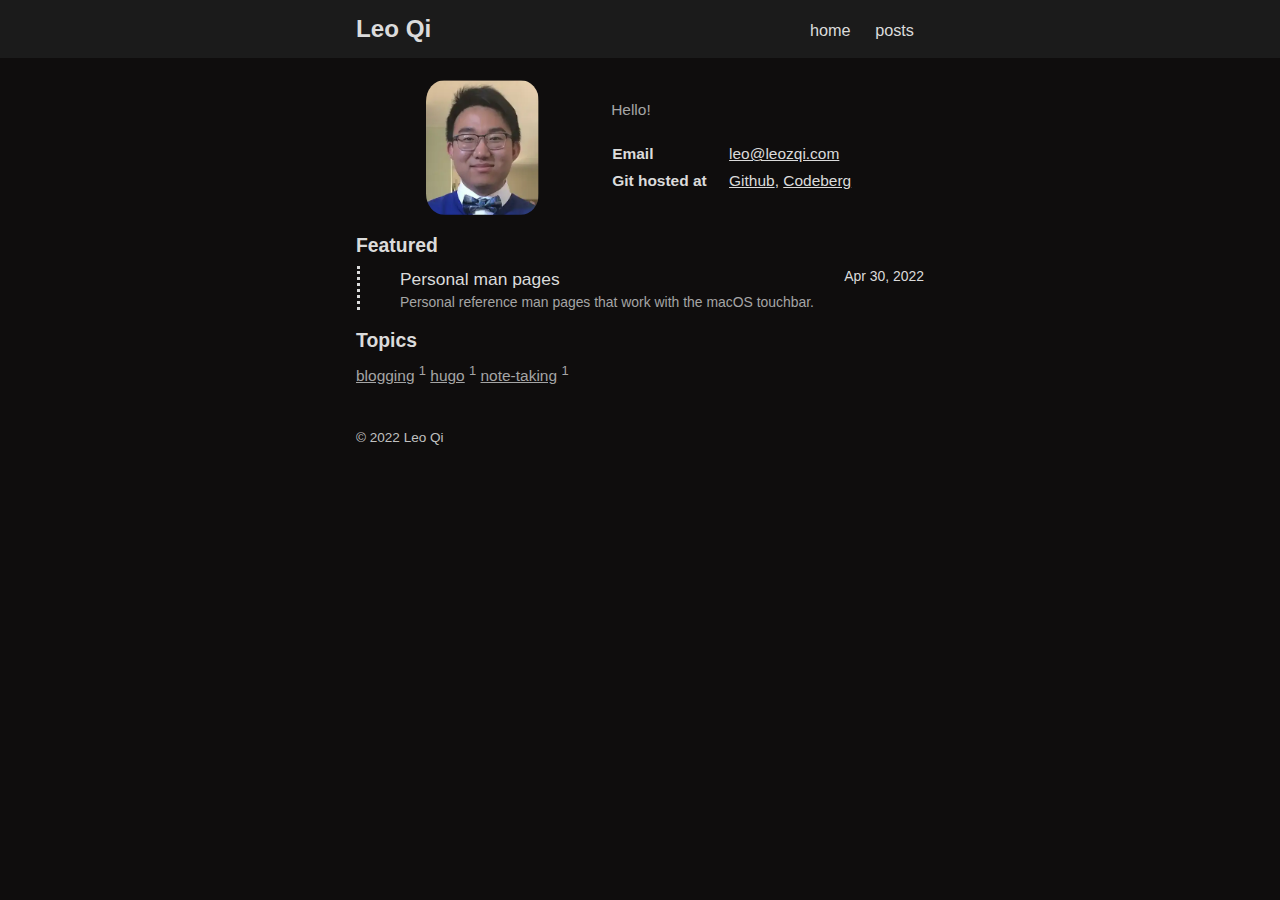
<file: index.html>
<!DOCTYPE html>
<html lang="en-US">
  <head>
	<meta name="generator" content="Hugo 0.101.0" /><meta charset="utf-8"></meta>
<meta name="viewport" content="width=device-width, initial-scale=1.0"></meta>
<meta name="description" content="leozqi.com"></meta>
<link rel="shortcut icon" href="https://leozqi.com/favicon.svg"></link>
<title>Leo Qi</title>
<link rel="stylesheet" href="/css/style.min.css" onload="this.onload=null;this.rel='stylesheet'"></link>
</head>
  <body><header id="banner">
    <nav>
        <h2><a href="https://leozqi.com">Leo Qi</a></h2>
        <ul>
            <li><a href="https://leozqi.com">home</a></li>
            <li>
                
                <a href="/atom.xml" title="posts">posts</a>
                
            </li>
        </ul>
    </nav>
</header>
<main id="content">
<section id="card">
	<img id="profile" src="/author.webp" alt="Picture of author" />
	<aside>
		<p>Hello!</p>
		<table>
			<tr>
				<th>Email</th><td><a href="mailto:leo@leozqi.com">leo@leozqi.com</a></td>
			</tr>
			<tr>
				<th>Git hosted at</th><td><a href="https://github.com/leozqi">Github</a>, <a href="https://codeberg.org/leozqi">Codeberg</a></td>
			</tr>
		</table>
	</aside>
</section>


  <h3 class="divide">Featured</h3>
  <ul id="posts">
    
      <li>
    <a href="https://leozqi.com/personal-man-pages/">
        Personal man pages
        <small><time>Apr 30, 2022</time></small>
    </a>
    <p><small>Personal reference man pages that work with the macOS touchbar.</small></p>
</li>

    
  </ul>
<h3>Topics</h3>
<p>
 
  
    
		    <a href=/tags/blogging/ title="All pages with tag <i>blogging</i>">blogging</a>
		    <sup>1</sup>
    
  
 
  
 
  
    
		    <a href=/tags/hugo/ title="All pages with tag <i>hugo</i>">hugo</a>
		    <sup>1</sup>
    
  
 
  
    
		    <a href=/tags/note-taking/ title="All pages with tag <i>note-taking</i>">note-taking</a>
		    <sup>1</sup>
    
  

</p>

    </main><footer id="footer">
    © 2022 Leo Qi
</footer>
</body>
</html>
</file>
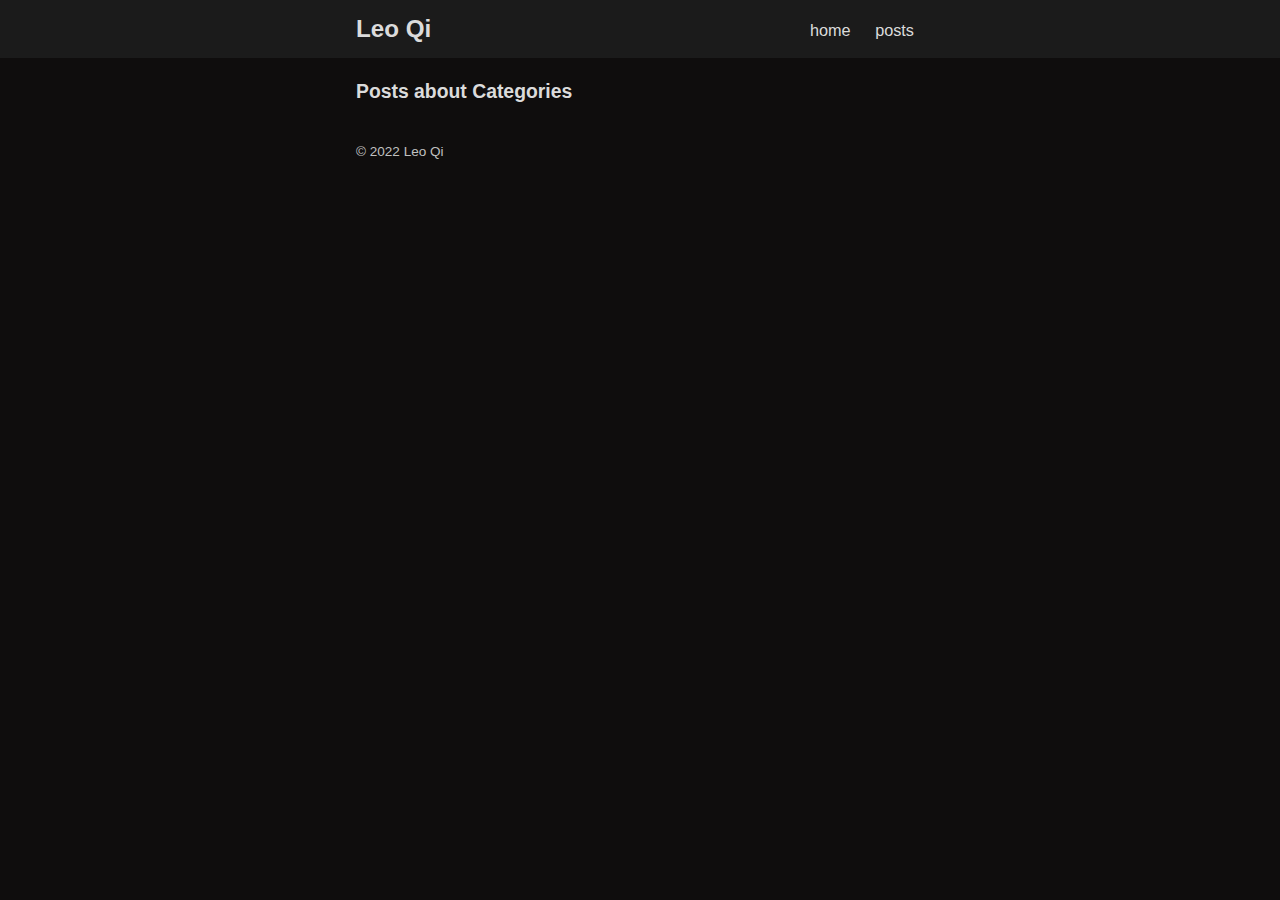
<file: categories/index.html>
<!DOCTYPE html>
<html lang="en-US">
  <head><meta charset="utf-8"></meta>
<meta name="viewport" content="width=device-width, initial-scale=1.0"></meta>
<meta name="description" content="leozqi.com"></meta>
<link rel="shortcut icon" href="https://leozqi.com/favicon.svg"></link>
<link rel="alternate" type="application/rss+xml" href="https://leozqi.com/categories/index.xml" title="Leo Qi"></link>
<title>Categories</title>
<link rel="preload" as="style" href="/css/style.min.css" onload="this.onload=null;this.rel='stylesheet'"></link>
<noscript>
  <link rel="stylesheet" href="/css/style.min.css"></link>
</noscript>
<script defer src="/js/katex.min.js"></script>
  <script defer src="/js/auto-render.min.js" onload="renderMathInElement(document.body);"></script>
</head>
  <body><header id="banner">
    <nav>
        <h2><a href="https://leozqi.com">Leo Qi</a></h2>
        <ul>
            <li><a href="https://leozqi.com">home</a></li>
            <li>
                
                <a href="/atom.xml" title="posts">posts</a>
                
            </li>
        </ul>
    </nav>
</header>
<main id="content">

  <h3>Posts about Categories</h3>

<ul id="posts">
</ul>

    </main><footer id="footer">
    © 2022 Leo Qi
</footer>
</body>
</html>
</file>
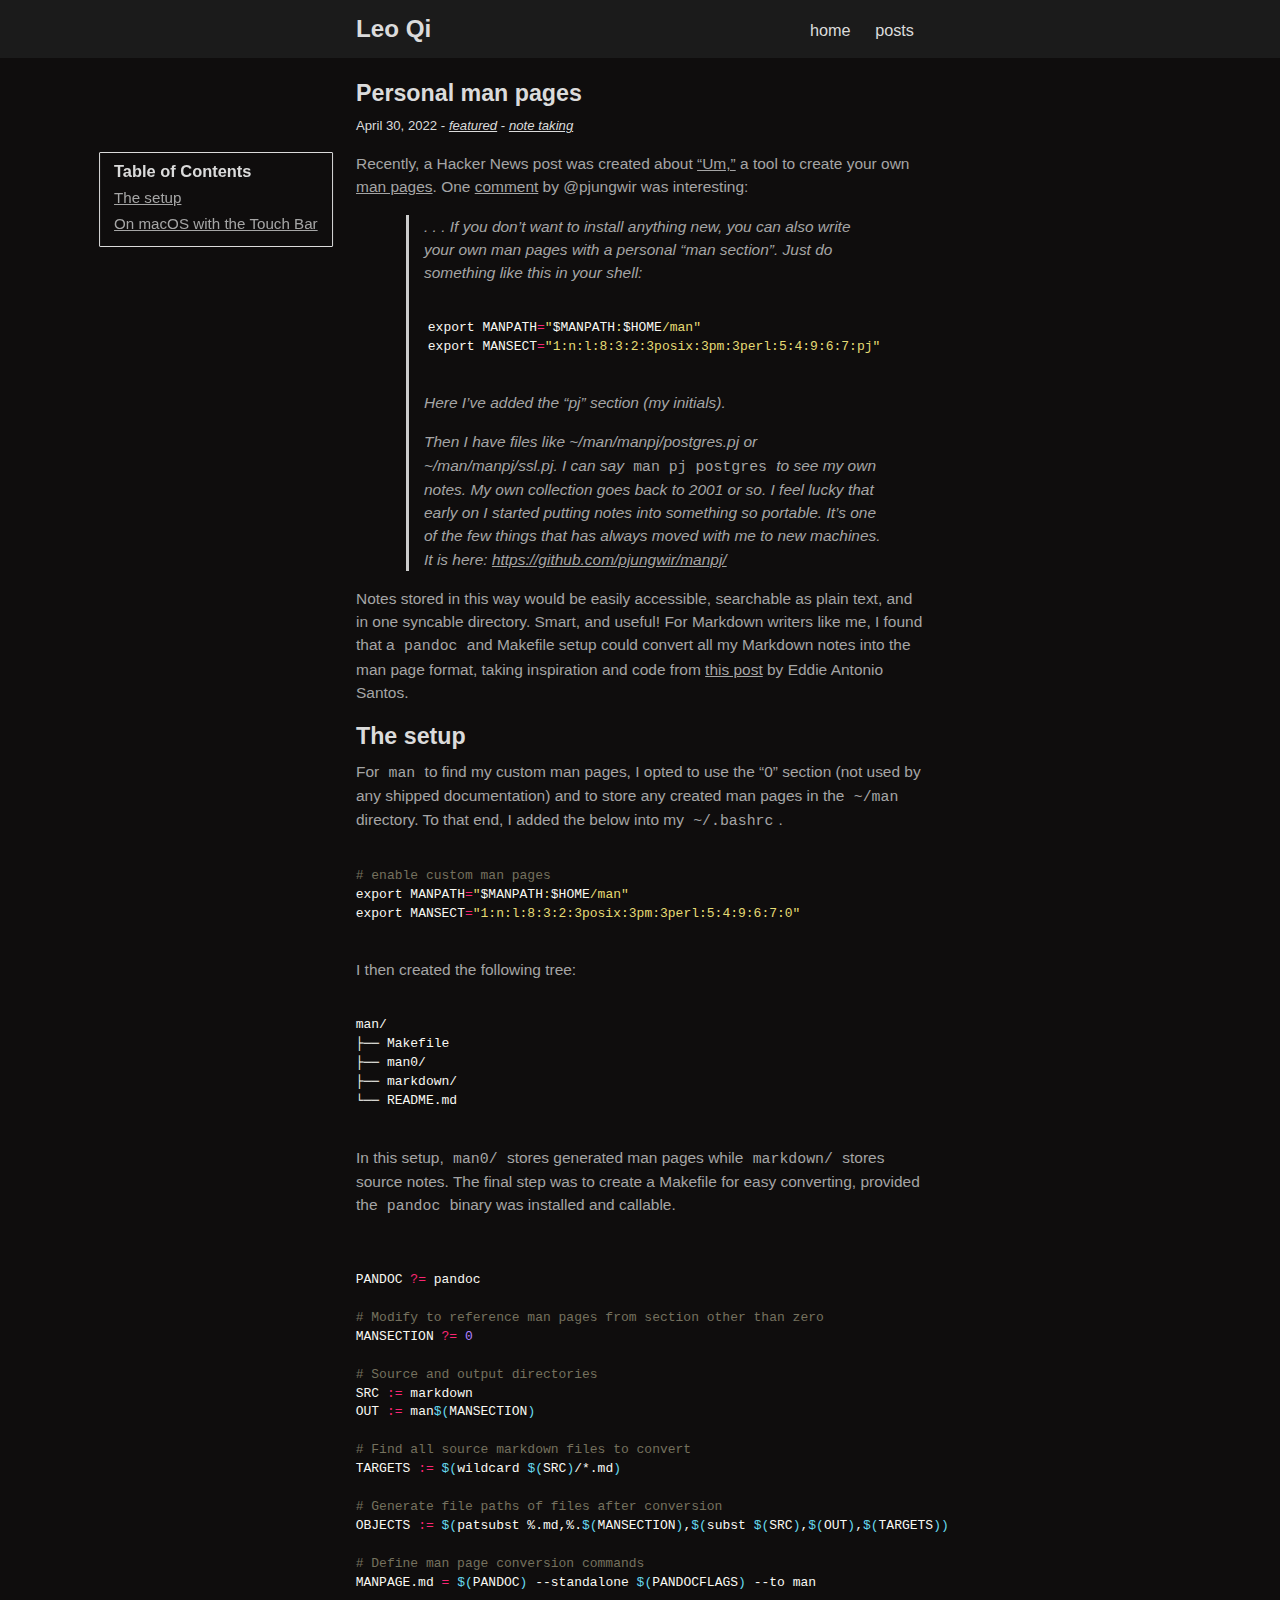
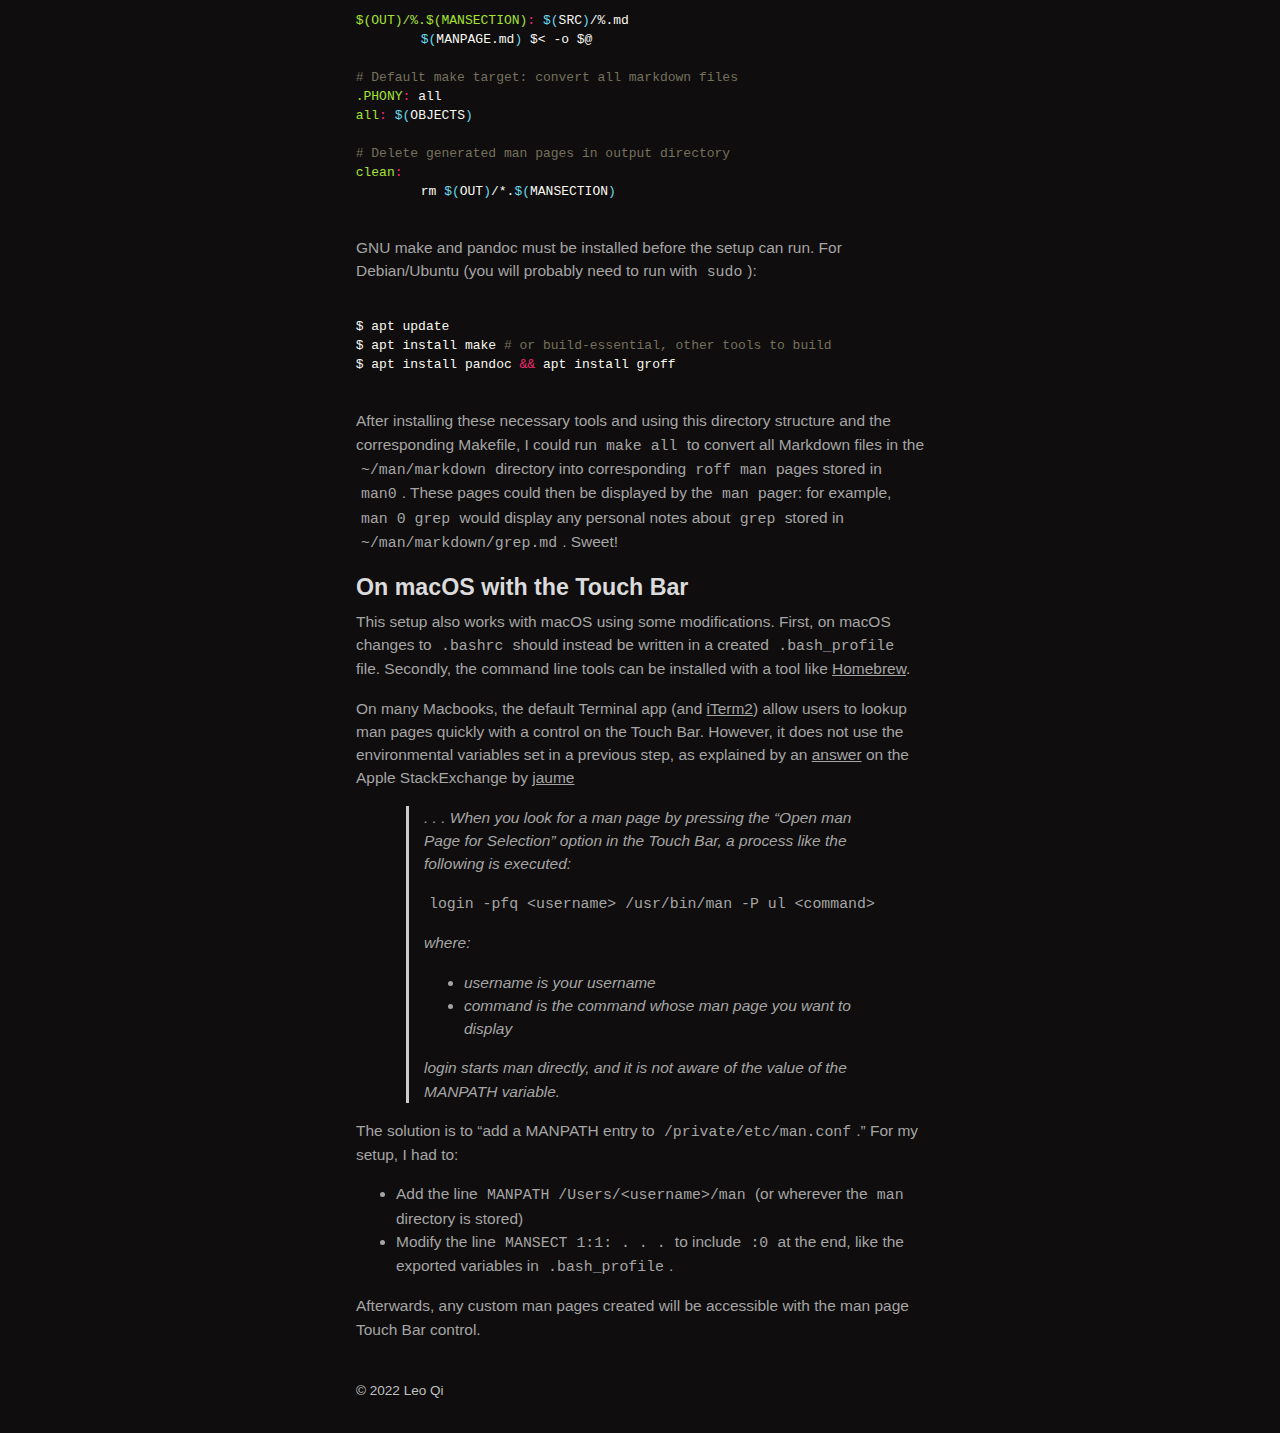
<file: personal-man-pages/index.html>
<!DOCTYPE html>
<html lang="en-US">
  <head><meta charset="utf-8"></meta>
<meta name="viewport" content="width=device-width, initial-scale=1.0"></meta>
<meta name="description" content="leozqi.com"></meta>
<link rel="shortcut icon" href="https://leozqi.com/favicon.svg"></link>
<title>Personal man pages</title>
<link rel="stylesheet" href="/css/style.min.css" onload="this.onload=null;this.rel='stylesheet'"></link>
</head>
  <body><header id="banner">
    <nav>
        <h2><a href="https://leozqi.com">Leo Qi</a></h2>
        <ul>
            <li><a href="https://leozqi.com">home</a></li>
            <li>
                
                <a href="/atom.xml" title="posts">posts</a>
                
            </li>
        </ul>
    </nav>
</header>
<main id="content">
<article>
    <header id="post-header">
        <h1>Personal man pages</h1>
        <div>
                <time>April 30, 2022</time>
            
         - <em><a href = "/tags/featured">featured</a></em> 
        
         - <em><a href = "/tags/note-taking">note taking</a></em> 
        
        </div>
    </header><aside id="toc">
    <h4>Table of Contents</h4>
    <nav id="TableOfContents">
  <ul>
    <li><a href="#the-setup">The setup</a></li>
    <li><a href="#on-macos-with-the-touch-bar">On macOS with the Touch Bar</a></li>
  </ul>
</nav>
</aside>

<p>Recently, a Hacker News post was created about <a href="https://github.com/sinclairtarget/um">&ldquo;Um,&rdquo;</a> a tool to create your own <a href="https://en.wikipedia.org/wiki/Man_page">man pages</a>. One <a href="https://news.ycombinator.com/item?id=17801394">comment</a> by @pjungwir was interesting:</p>
<blockquote>
<p>. . . If you don&rsquo;t want to install anything new, you can also write your own man pages with a personal &ldquo;man section&rdquo;. Just do something like this in your shell:</p>
<div class="highlight"><pre tabindex="0" class="chroma"><code class="language-bash" data-lang="bash"><span class="line"><span class="cl"><span class="nb">export</span> <span class="nv">MANPATH</span><span class="o">=</span><span class="s2">&#34;</span><span class="nv">$MANPATH</span><span class="s2">:</span><span class="nv">$HOME</span><span class="s2">/man&#34;</span>
</span></span><span class="line"><span class="cl"><span class="nb">export</span> <span class="nv">MANSECT</span><span class="o">=</span><span class="s2">&#34;1:n:l:8:3:2:3posix:3pm:3perl:5:4:9:6:7:pj&#34;</span>
</span></span></code></pre></div><p>Here I&rsquo;ve added the &ldquo;pj&rdquo; section (my initials).</p>
<p>Then I have files like ~/man/manpj/postgres.pj or ~/man/manpj/ssl.pj. I can say <code>man pj postgres</code> to see my own notes. My own collection goes back to 2001 or so. I feel lucky that early on I started putting notes into something so portable. It&rsquo;s one of the few things that has always moved with me to new machines. It is here: <a href="https://github.com/pjungwir/manpj/">https://github.com/pjungwir/manpj/</a></p>
</blockquote>
<p>Notes stored in this way would be easily accessible, searchable as plain text, and in one syncable directory. Smart, and useful! For Markdown writers like me, I found that a <code>pandoc</code> and Makefile setup could convert all my Markdown notes into the man page format, taking inspiration and code from <a href="https://eddieantonio.ca/blog/2015/12/18/authoring-manpages-in-markdown-with-pandoc">this post</a> by Eddie Antonio Santos.</p>
<h2 id="the-setup">The setup</h2>
<p>For <code>man</code> to find my custom man pages, I opted to use the &ldquo;0&rdquo; section (not used by any shipped documentation) and to store any created man pages in the <code>~/man</code> directory. To that end, I added the below into my <code>~/.bashrc</code>.</p>
<div class="highlight"><pre tabindex="0" class="chroma"><code class="language-bash" data-lang="bash"><span class="line"><span class="cl"><span class="c1"># enable custom man pages</span>
</span></span><span class="line"><span class="cl"><span class="nb">export</span> <span class="nv">MANPATH</span><span class="o">=</span><span class="s2">&#34;</span><span class="nv">$MANPATH</span><span class="s2">:</span><span class="nv">$HOME</span><span class="s2">/man&#34;</span>
</span></span><span class="line"><span class="cl"><span class="nb">export</span> <span class="nv">MANSECT</span><span class="o">=</span><span class="s2">&#34;1:n:l:8:3:2:3posix:3pm:3perl:5:4:9:6:7:0&#34;</span>
</span></span></code></pre></div><p>I then created the following tree:</p>
<div class="highlight"><pre tabindex="0" class="chroma"><code class="language-bash" data-lang="bash"><span class="line"><span class="cl">man/
</span></span><span class="line"><span class="cl">├── Makefile
</span></span><span class="line"><span class="cl">├── man0/
</span></span><span class="line"><span class="cl">├── markdown/
</span></span><span class="line"><span class="cl">└── README.md
</span></span></code></pre></div><p>In this setup, <code>man0/</code> stores generated man pages while <code>markdown/</code> stores source notes. The final step was to create a Makefile for easy converting, provided the <code>pandoc</code> binary was installed and callable.</p>
<div class="highlight"><pre tabindex="0" class="chroma"><code class="language-Makefile" data-lang="Makefile"><span class="line"><span class="cl">
</span></span><span class="line"><span class="cl"><span class="nv">PANDOC</span> <span class="o">?=</span> pandoc
</span></span><span class="line"><span class="cl">
</span></span><span class="line"><span class="cl"><span class="c"># Modify to reference man pages from section other than zero
</span></span></span><span class="line"><span class="cl"><span class="c"></span><span class="nv">MANSECTION</span> <span class="o">?=</span> <span class="m">0</span>
</span></span><span class="line"><span class="cl">
</span></span><span class="line"><span class="cl"><span class="c"># Source and output directories
</span></span></span><span class="line"><span class="cl"><span class="c"></span><span class="nv">SRC</span> <span class="o">:=</span> markdown
</span></span><span class="line"><span class="cl"><span class="nv">OUT</span> <span class="o">:=</span> man<span class="k">$(</span>MANSECTION<span class="k">)</span>
</span></span><span class="line"><span class="cl">
</span></span><span class="line"><span class="cl"><span class="c"># Find all source markdown files to convert
</span></span></span><span class="line"><span class="cl"><span class="c"></span><span class="nv">TARGETS</span> <span class="o">:=</span> <span class="k">$(</span>wildcard <span class="k">$(</span>SRC<span class="k">)</span>/*.md<span class="k">)</span>
</span></span><span class="line"><span class="cl">
</span></span><span class="line"><span class="cl"><span class="c"># Generate file paths of files after conversion
</span></span></span><span class="line"><span class="cl"><span class="c"></span><span class="nv">OBJECTS</span> <span class="o">:=</span> <span class="k">$(</span>patsubst %.md,%.<span class="k">$(</span>MANSECTION<span class="k">)</span>,<span class="k">$(</span>subst <span class="k">$(</span>SRC<span class="k">)</span>,<span class="k">$(</span>OUT<span class="k">)</span>,<span class="k">$(</span>TARGETS<span class="k">)))</span>
</span></span><span class="line"><span class="cl">
</span></span><span class="line"><span class="cl"><span class="c"># Define man page conversion commands
</span></span></span><span class="line"><span class="cl"><span class="c"></span><span class="nv">MANPAGE.md</span> <span class="o">=</span> <span class="k">$(</span>PANDOC<span class="k">)</span> --standalone <span class="k">$(</span>PANDOCFLAGS<span class="k">)</span> --to man
</span></span><span class="line"><span class="cl">
</span></span><span class="line"><span class="cl"><span class="nf">$(OUT)/%.$(MANSECTION)</span><span class="o">:</span> <span class="k">$(</span><span class="nv">SRC</span><span class="k">)</span>/%.<span class="n">md</span>
</span></span><span class="line"><span class="cl">	<span class="k">$(</span>MANPAGE.md<span class="k">)</span> $&lt; -o <span class="nv">$@</span>
</span></span><span class="line"><span class="cl">
</span></span><span class="line"><span class="cl"><span class="c"># Default make target: convert all markdown files
</span></span></span><span class="line"><span class="cl"><span class="c"></span><span class="nf">.PHONY</span><span class="o">:</span> <span class="n">all</span>
</span></span><span class="line"><span class="cl"><span class="nf">all</span><span class="o">:</span> <span class="k">$(</span><span class="nv">OBJECTS</span><span class="k">)</span>
</span></span><span class="line"><span class="cl">
</span></span><span class="line"><span class="cl"><span class="c"># Delete generated man pages in output directory
</span></span></span><span class="line"><span class="cl"><span class="c"></span><span class="nf">clean</span><span class="o">:</span>
</span></span><span class="line"><span class="cl">	rm <span class="k">$(</span>OUT<span class="k">)</span>/*.<span class="k">$(</span>MANSECTION<span class="k">)</span>
</span></span></code></pre></div><p>GNU make and pandoc must be installed before the setup can run. For Debian/Ubuntu (you will probably need to run with <code>sudo</code>):</p>
<div class="highlight"><pre tabindex="0" class="chroma"><code class="language-bash" data-lang="bash"><span class="line"><span class="cl">$ apt update
</span></span><span class="line"><span class="cl">$ apt install make <span class="c1"># or build-essential, other tools to build</span>
</span></span><span class="line"><span class="cl">$ apt install pandoc <span class="o">&amp;&amp;</span> apt install groff
</span></span></code></pre></div><p>After installing these necessary tools and using this directory structure and the corresponding Makefile, I could run <code>make all</code> to convert all Markdown files in the <code>~/man/markdown</code> directory into corresponding <code>roff man</code> pages stored in <code>man0</code>. These pages could then be displayed by the <code>man</code> pager: for example, <code>man 0 grep</code> would display any personal notes about <code>grep</code> stored in <code>~/man/markdown/grep.md</code>. Sweet!</p>
<h2 id="on-macos-with-the-touch-bar">On macOS with the Touch Bar</h2>
<p>This setup also works with macOS using some modifications. First, on macOS changes to <code>.bashrc</code> should instead be written in a created <code>.bash_profile</code> file. Secondly, the command line tools can be installed with a tool like <a href="https://brew.sh">Homebrew</a>.</p>
<p>On many Macbooks, the default Terminal app (and <a href="https://iterm2.com/documentation-touch-bar.html">iTerm2</a>) allow users to lookup man pages quickly with a control on the Touch Bar. However, it does not use the environmental variables set in a previous step, as explained by an <a href="https://apple.stackexchange.com/a/416501">answer</a> on the Apple StackExchange by <a href="https://apple.stackexchange.com/users/32815/jaume">jaume</a></p>
<blockquote>
<p>. . . When you look for a man page by pressing the &ldquo;Open man Page for Selection&rdquo; option in the Touch Bar, a process like the following is executed:</p>
<p><code>login -pfq &lt;username&gt; /usr/bin/man -P ul &lt;command&gt;</code></p>
<p>where:</p>
<ul>
<li>username is your username</li>
<li>command is the command whose man page you want to display</li>
</ul>
<p>login starts man directly, and it is not aware of the value of the MANPATH variable.</p>
</blockquote>
<p>The solution is to &ldquo;add a MANPATH entry to <code>/private/etc/man.conf</code>.&rdquo; For my setup, I had to:</p>
<ul>
<li>Add the line <code>MANPATH /Users/&lt;username&gt;/man</code> (or wherever the <code>man</code> directory is stored)</li>
<li>Modify the line <code>MANSECT 1:1: . . .</code> to include <code>:0</code> at the end, like the exported variables in <code>.bash_profile</code>.</li>
</ul>
<p>Afterwards, any custom man pages created will be accessible with the man page Touch Bar control.</p>
</article>

    </main><footer id="footer">
    © 2022 Leo Qi
</footer>
</body>
</html>
</file>
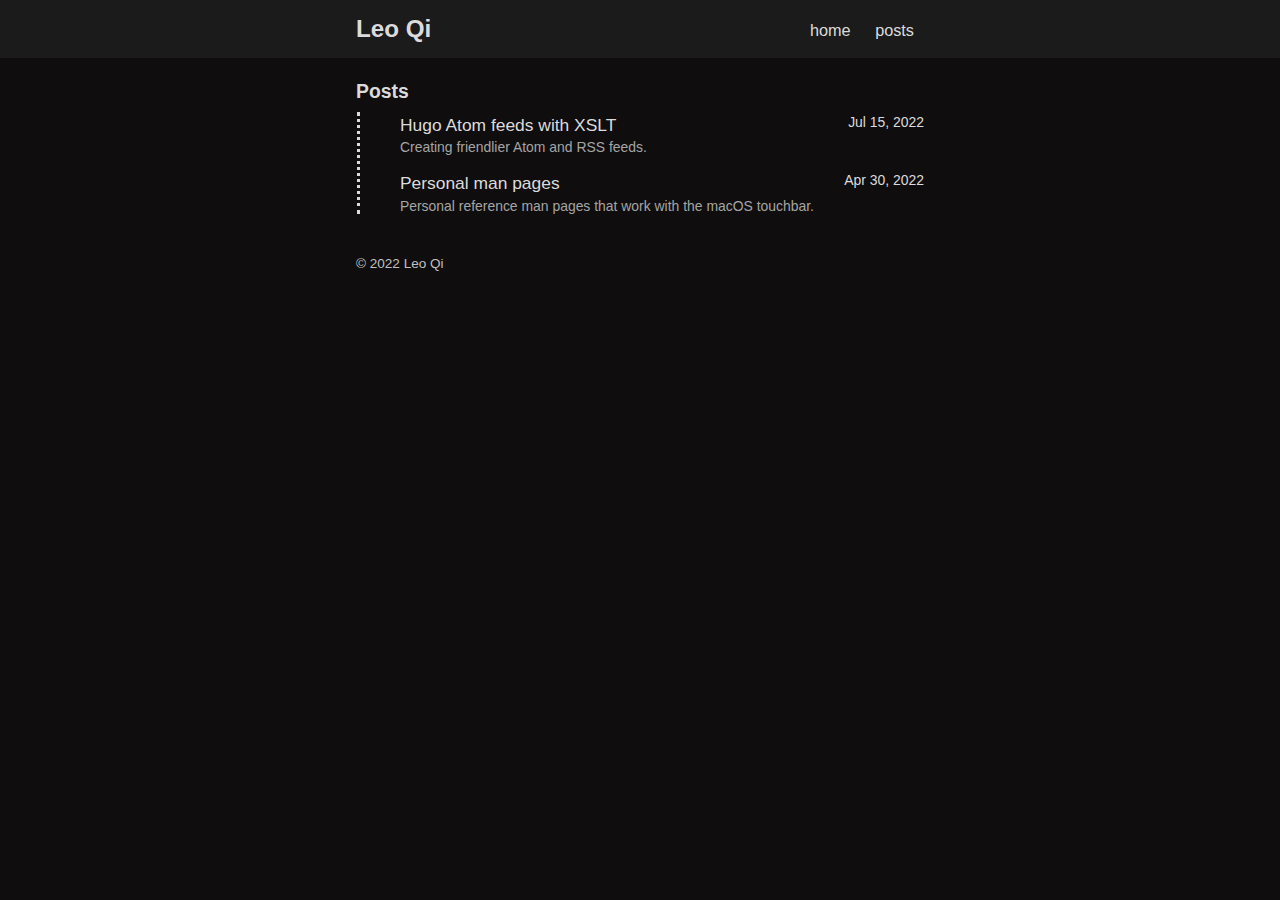
<file: posts/index.html>
<!DOCTYPE html>
<html lang="en-US">
  <head><meta charset="utf-8"></meta>
<meta name="viewport" content="width=device-width, initial-scale=1.0"></meta>
<meta name="description" content="leozqi.com"></meta>
<link rel="shortcut icon" href="https://leozqi.com/favicon.svg"></link>
<link rel="alternate" type="application/rss+xml" href="https://leozqi.com/posts/index.xml" title="Leo Qi"></link>
<title>Posts</title>
<link rel="stylesheet" href="/css/style.min.css" onload="this.onload=null;this.rel='stylesheet'"></link>
</head>
  <body><header id="banner">
    <nav>
        <h2><a href="https://leozqi.com">Leo Qi</a></h2>
        <ul>
            <li><a href="https://leozqi.com">home</a></li>
            <li>
                
                <a href="/atom.xml" title="posts">posts</a>
                
            </li>
        </ul>
    </nav>
</header>
<main id="content"><h3 class="divide">Posts</h3>
<ul id="posts">
    <li>
    <a href="https://leozqi.com/hugo-atom-feeds-with-xslt/">
        Hugo Atom feeds with XSLT
        <small><time>Jul 15, 2022</time></small>
    </a>
    <p><small>Creating friendlier Atom and RSS feeds.</small></p>
</li>

    <li>
    <a href="https://leozqi.com/personal-man-pages/">
        Personal man pages
        <small><time>Apr 30, 2022</time></small>
    </a>
    <p><small>Personal reference man pages that work with the macOS touchbar.</small></p>
</li>

</ul>

    </main><footer id="footer">
    © 2022 Leo Qi
</footer>
</body>
</html>
</file>
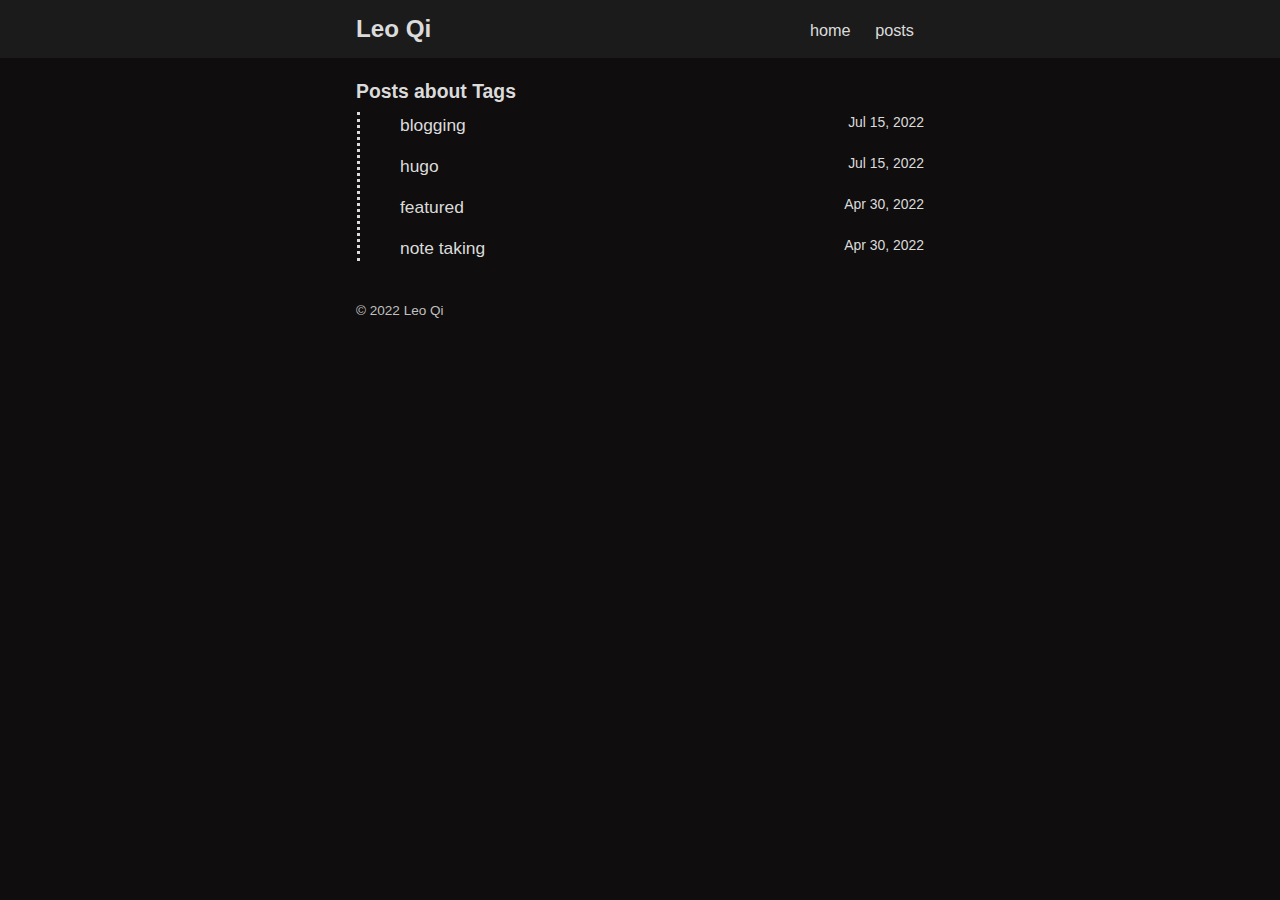
<file: tags/index.html>
<!DOCTYPE html>
<html lang="en-US">
  <head><meta charset="utf-8"></meta>
<meta name="viewport" content="width=device-width, initial-scale=1.0"></meta>
<meta name="description" content="leozqi.com"></meta>
<link rel="shortcut icon" href="https://leozqi.com/favicon.svg"></link>
<link rel="alternate" type="application/rss+xml" href="https://leozqi.com/tags/index.xml" title="Leo Qi"></link>
<title>Tags</title>
<link rel="stylesheet" href="/css/style.min.css" onload="this.onload=null;this.rel='stylesheet'"></link>
</head>
  <body><header id="banner">
    <nav>
        <h2><a href="https://leozqi.com">Leo Qi</a></h2>
        <ul>
            <li><a href="https://leozqi.com">home</a></li>
            <li>
                
                <a href="/atom.xml" title="posts">posts</a>
                
            </li>
        </ul>
    </nav>
</header>
<main id="content">

  <h3>Posts about Tags</h3>

<ul id="posts">
    <li>
    <a href="https://leozqi.com/tags/blogging/">
        blogging
        <small><time>Jul 15, 2022</time></small>
    </a>
    <p><small></small></p>
</li>

    <li>
    <a href="https://leozqi.com/tags/hugo/">
        hugo
        <small><time>Jul 15, 2022</time></small>
    </a>
    <p><small></small></p>
</li>

    <li>
    <a href="https://leozqi.com/tags/featured/">
        featured
        <small><time>Apr 30, 2022</time></small>
    </a>
    <p><small></small></p>
</li>

    <li>
    <a href="https://leozqi.com/tags/note-taking/">
        note taking
        <small><time>Apr 30, 2022</time></small>
    </a>
    <p><small></small></p>
</li>

</ul>

    </main><footer id="footer">
    © 2022 Leo Qi
</footer>
</body>
</html>
</file>
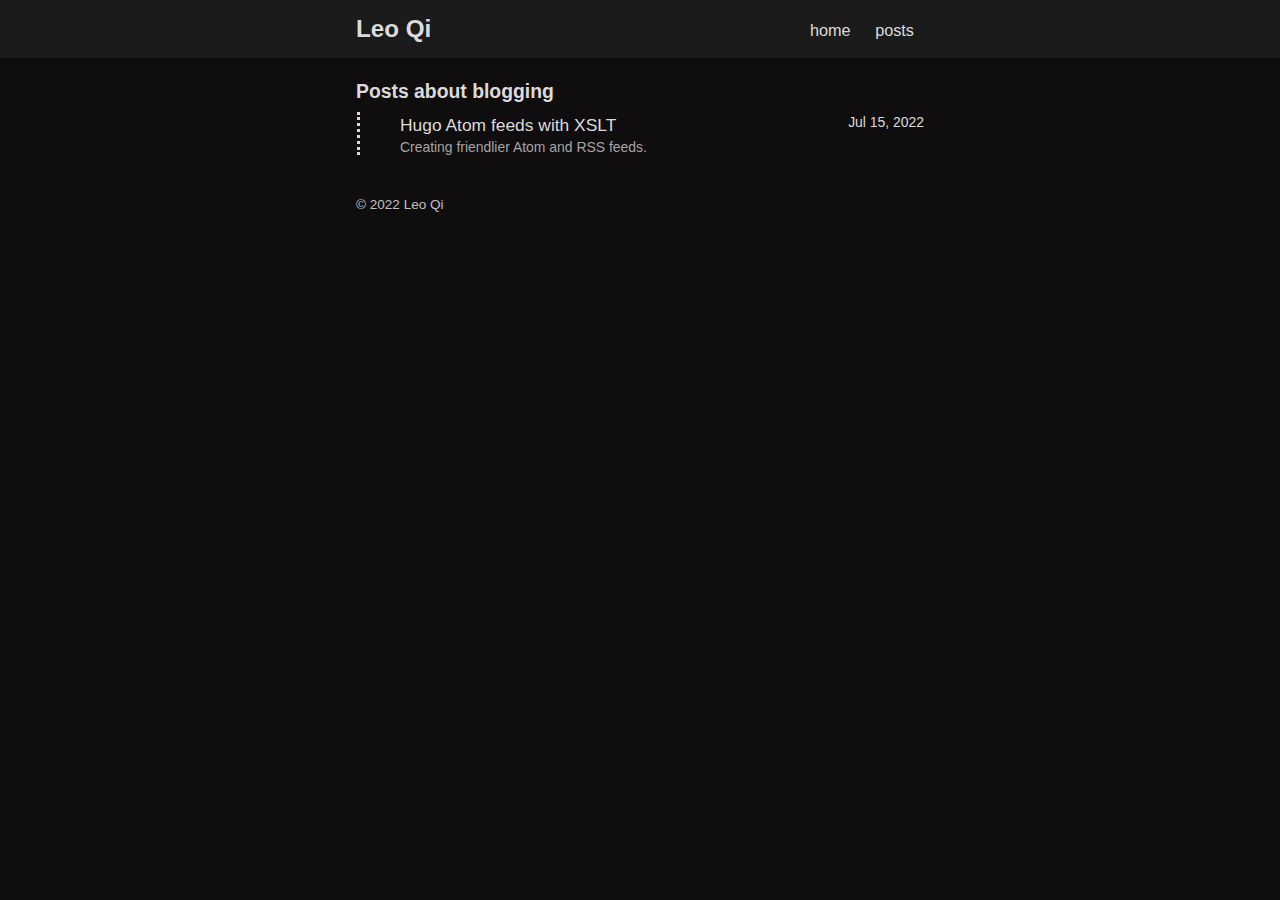
<file: tags/blogging/index.html>
<!DOCTYPE html>
<html lang="en-US">
  <head><meta charset="utf-8"></meta>
<meta name="viewport" content="width=device-width, initial-scale=1.0"></meta>
<meta name="description" content="leozqi.com"></meta>
<link rel="shortcut icon" href="https://leozqi.com/favicon.svg"></link>
<link rel="alternate" type="application/rss+xml" href="https://leozqi.com/tags/blogging/index.xml" title="Leo Qi"></link>
<title>blogging</title>
<link rel="stylesheet" href="/css/style.min.css" onload="this.onload=null;this.rel='stylesheet'"></link>
</head>
  <body><header id="banner">
    <nav>
        <h2><a href="https://leozqi.com">Leo Qi</a></h2>
        <ul>
            <li><a href="https://leozqi.com">home</a></li>
            <li>
                
                <a href="/atom.xml" title="posts">posts</a>
                
            </li>
        </ul>
    </nav>
</header>
<main id="content">

  <h3>Posts about blogging</h3>

<ul id="posts">
    <li>
    <a href="https://leozqi.com/hugo-atom-feeds-with-xslt/">
        Hugo Atom feeds with XSLT
        <small><time>Jul 15, 2022</time></small>
    </a>
    <p><small>Creating friendlier Atom and RSS feeds.</small></p>
</li>

</ul>

    </main><footer id="footer">
    © 2022 Leo Qi
</footer>
</body>
</html>
</file>
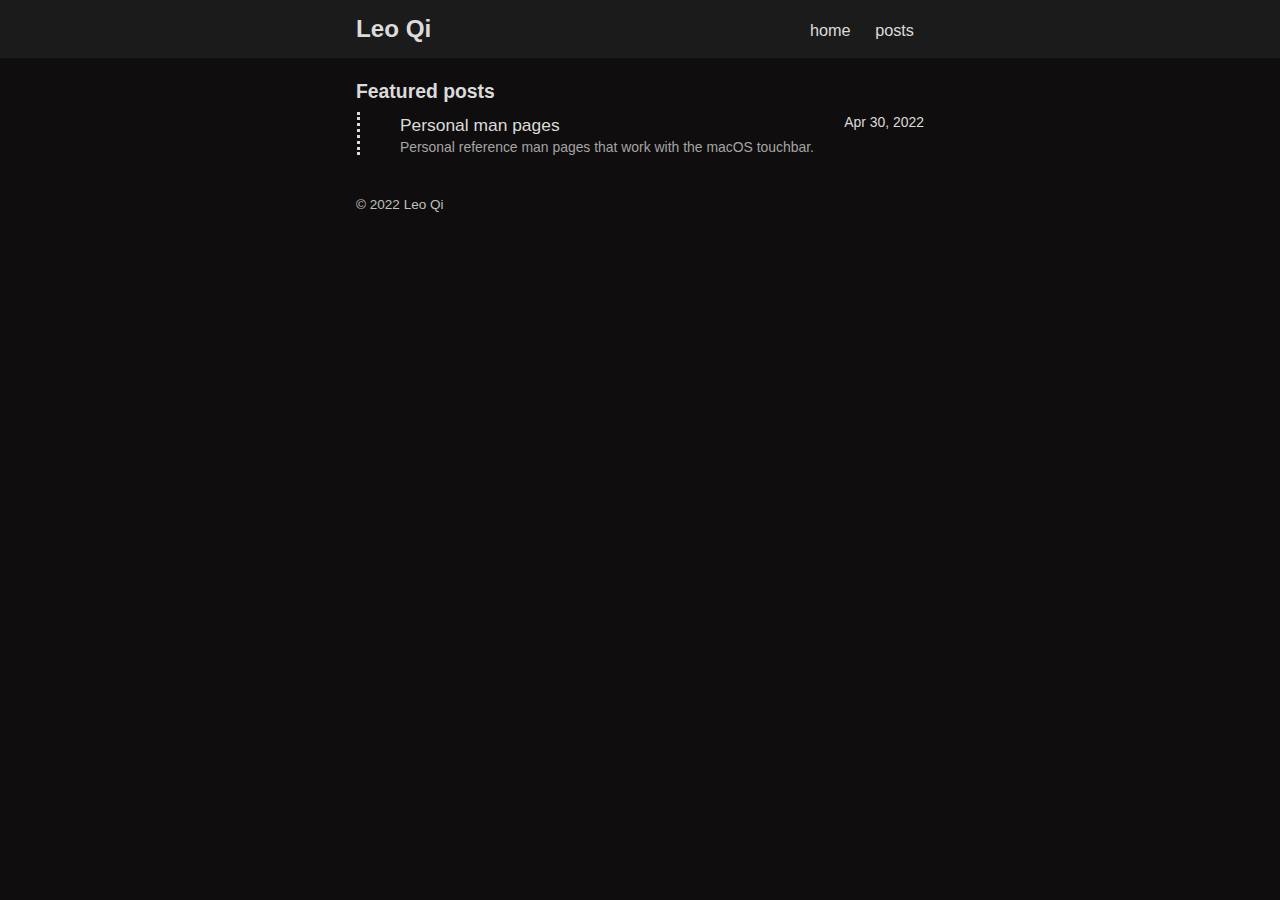
<file: tags/featured/index.html>
<!DOCTYPE html>
<html lang="en-US">
  <head><meta charset="utf-8"></meta>
<meta name="viewport" content="width=device-width, initial-scale=1.0"></meta>
<meta name="description" content="leozqi.com"></meta>
<link rel="shortcut icon" href="https://leozqi.com/favicon.svg"></link>
<link rel="alternate" type="application/rss+xml" href="https://leozqi.com/tags/featured/index.xml" title="Leo Qi"></link>
<title>featured</title>
<link rel="stylesheet" href="/css/style.min.css" onload="this.onload=null;this.rel='stylesheet'"></link>
</head>
  <body><header id="banner">
    <nav>
        <h2><a href="https://leozqi.com">Leo Qi</a></h2>
        <ul>
            <li><a href="https://leozqi.com">home</a></li>
            <li>
                
                <a href="/atom.xml" title="posts">posts</a>
                
            </li>
        </ul>
    </nav>
</header>
<main id="content">

  <h3>Featured posts</h3>

<ul id="posts">
    <li>
    <a href="https://leozqi.com/personal-man-pages/">
        Personal man pages
        <small><time>Apr 30, 2022</time></small>
    </a>
    <p><small>Personal reference man pages that work with the macOS touchbar.</small></p>
</li>

</ul>

    </main><footer id="footer">
    © 2022 Leo Qi
</footer>
</body>
</html>
</file>
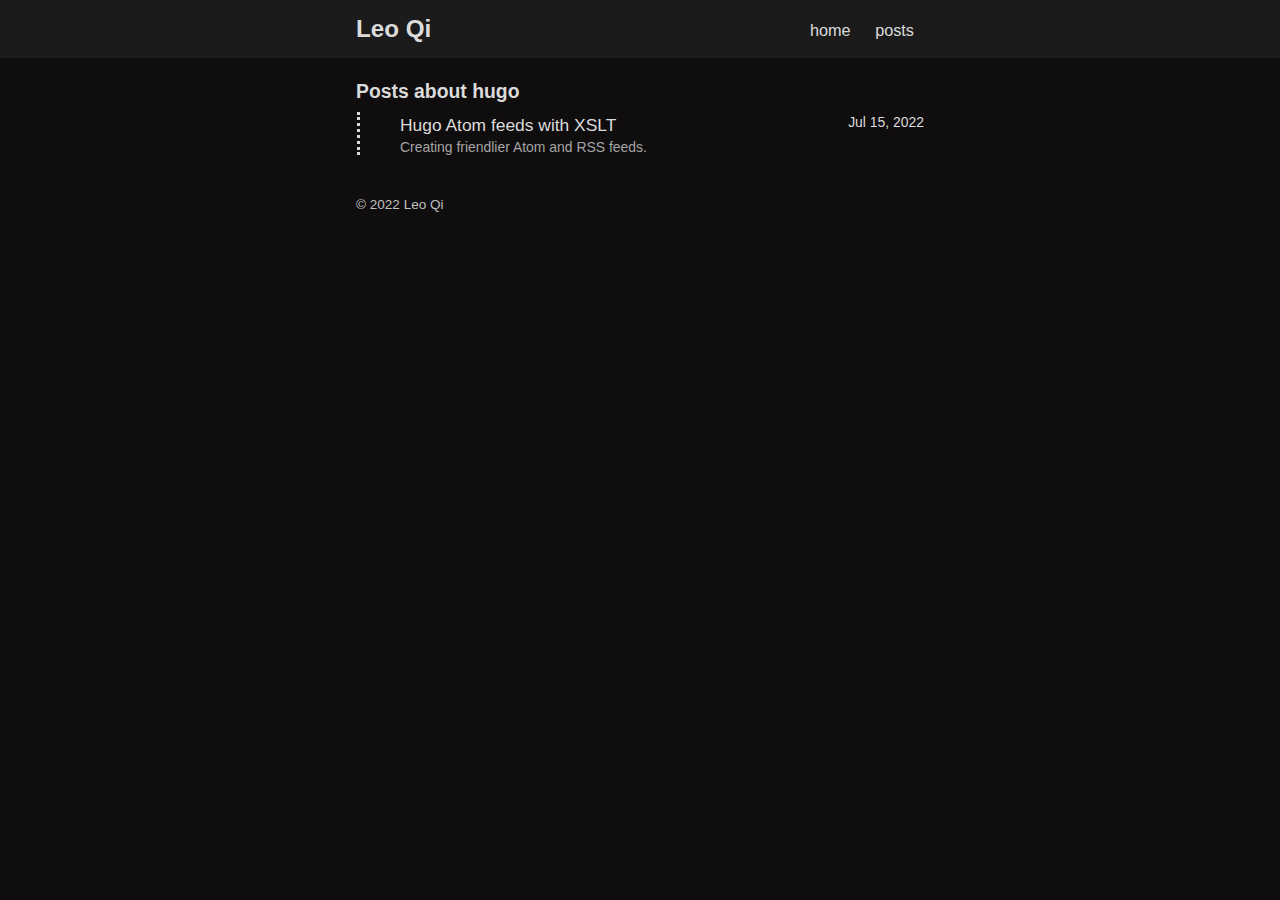
<file: tags/hugo/index.html>
<!DOCTYPE html>
<html lang="en-US">
  <head><meta charset="utf-8"></meta>
<meta name="viewport" content="width=device-width, initial-scale=1.0"></meta>
<meta name="description" content="leozqi.com"></meta>
<link rel="shortcut icon" href="https://leozqi.com/favicon.svg"></link>
<link rel="alternate" type="application/rss+xml" href="https://leozqi.com/tags/hugo/index.xml" title="Leo Qi"></link>
<title>hugo</title>
<link rel="stylesheet" href="/css/style.min.css" onload="this.onload=null;this.rel='stylesheet'"></link>
</head>
  <body><header id="banner">
    <nav>
        <h2><a href="https://leozqi.com">Leo Qi</a></h2>
        <ul>
            <li><a href="https://leozqi.com">home</a></li>
            <li>
                
                <a href="/atom.xml" title="posts">posts</a>
                
            </li>
        </ul>
    </nav>
</header>
<main id="content">

  <h3>Posts about hugo</h3>

<ul id="posts">
    <li>
    <a href="https://leozqi.com/hugo-atom-feeds-with-xslt/">
        Hugo Atom feeds with XSLT
        <small><time>Jul 15, 2022</time></small>
    </a>
    <p><small>Creating friendlier Atom and RSS feeds.</small></p>
</li>

</ul>

    </main><footer id="footer">
    © 2022 Leo Qi
</footer>
</body>
</html>
</file>
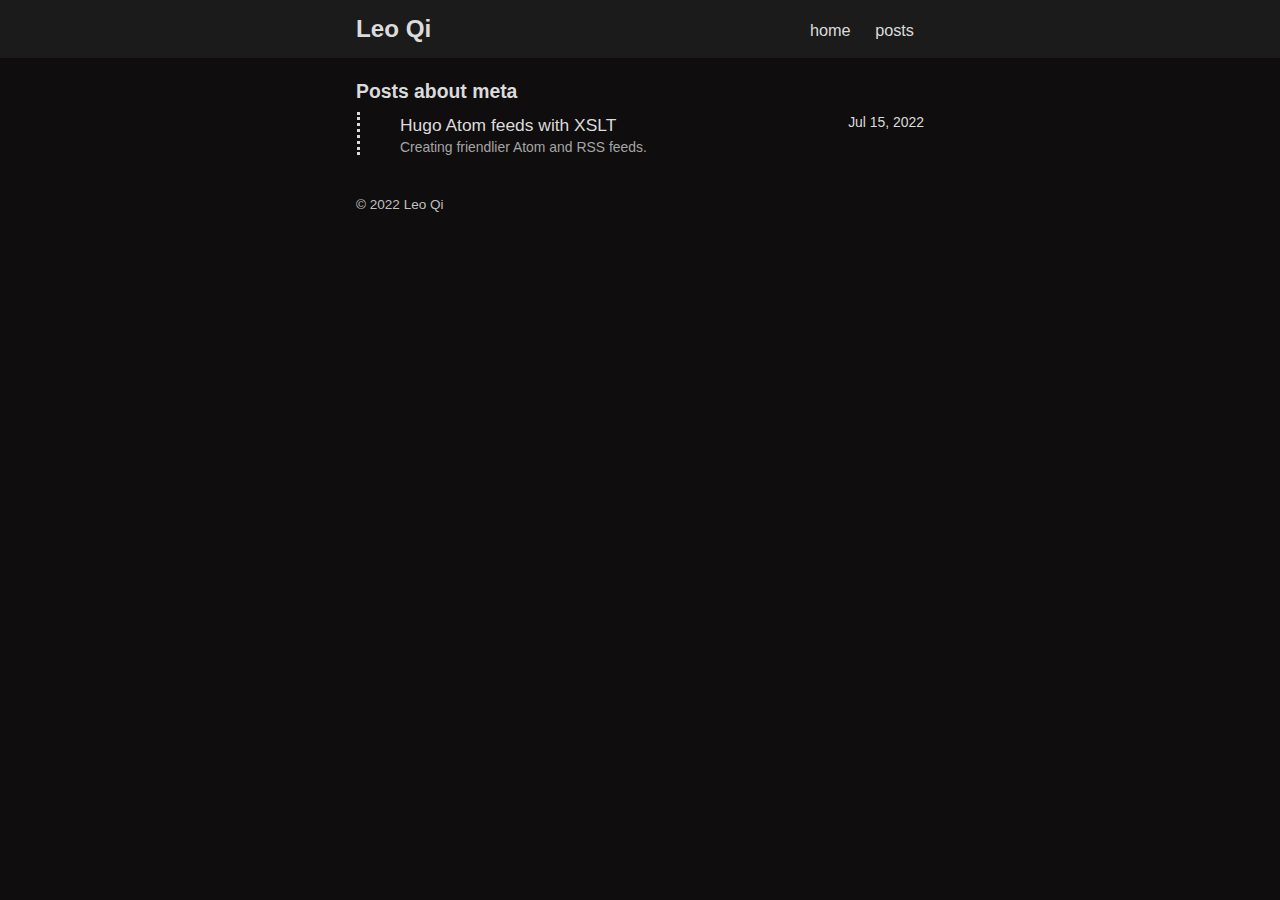
<file: tags/meta/index.html>
<!DOCTYPE html>
<html lang="en-US">
  <head><meta charset="utf-8"></meta>
<meta name="viewport" content="width=device-width, initial-scale=1.0"></meta>
<meta name="description" content="leozqi.com"></meta>
<link rel="shortcut icon" href="https://leozqi.com/favicon.svg"></link>
<link rel="alternate" type="application/rss+xml" href="https://leozqi.com/tags/meta/index.xml" title="Leo Qi"></link>
<title>meta</title>
<link rel="preload" as="style" href="/css/style.min.css" onload="this.onload=null;this.rel='stylesheet'"></link>
<noscript>
  <link rel="stylesheet" href="/css/style.min.css"></link>
</noscript>
<script defer src="/js/katex.min.js"></script>
  <script defer src="/js/auto-render.min.js" onload="renderMathInElement(document.body);"></script>
</head>
  <body><header id="banner">
    <nav>
        <h2><a href="https://leozqi.com">Leo Qi</a></h2>
        <ul>
            <li><a href="https://leozqi.com">home</a></li>
            <li>
                
                <a href="/atom.xml" title="posts">posts</a>
                
            </li>
        </ul>
    </nav>
</header>
<main id="content">

  <h3>Posts about meta</h3>

<ul id="posts">
    <li>
    <a href="https://leozqi.com/hugo-atom-feeds-with-xslt/">
        Hugo Atom feeds with XSLT
        <small><time>Jul 15, 2022</time></small>
    </a>
    <p><small>Creating friendlier Atom and RSS feeds.</small></p>
</li>

</ul>

    </main><footer id="footer">
    © 2022 Leo Qi
</footer>
</body>
</html>
</file>
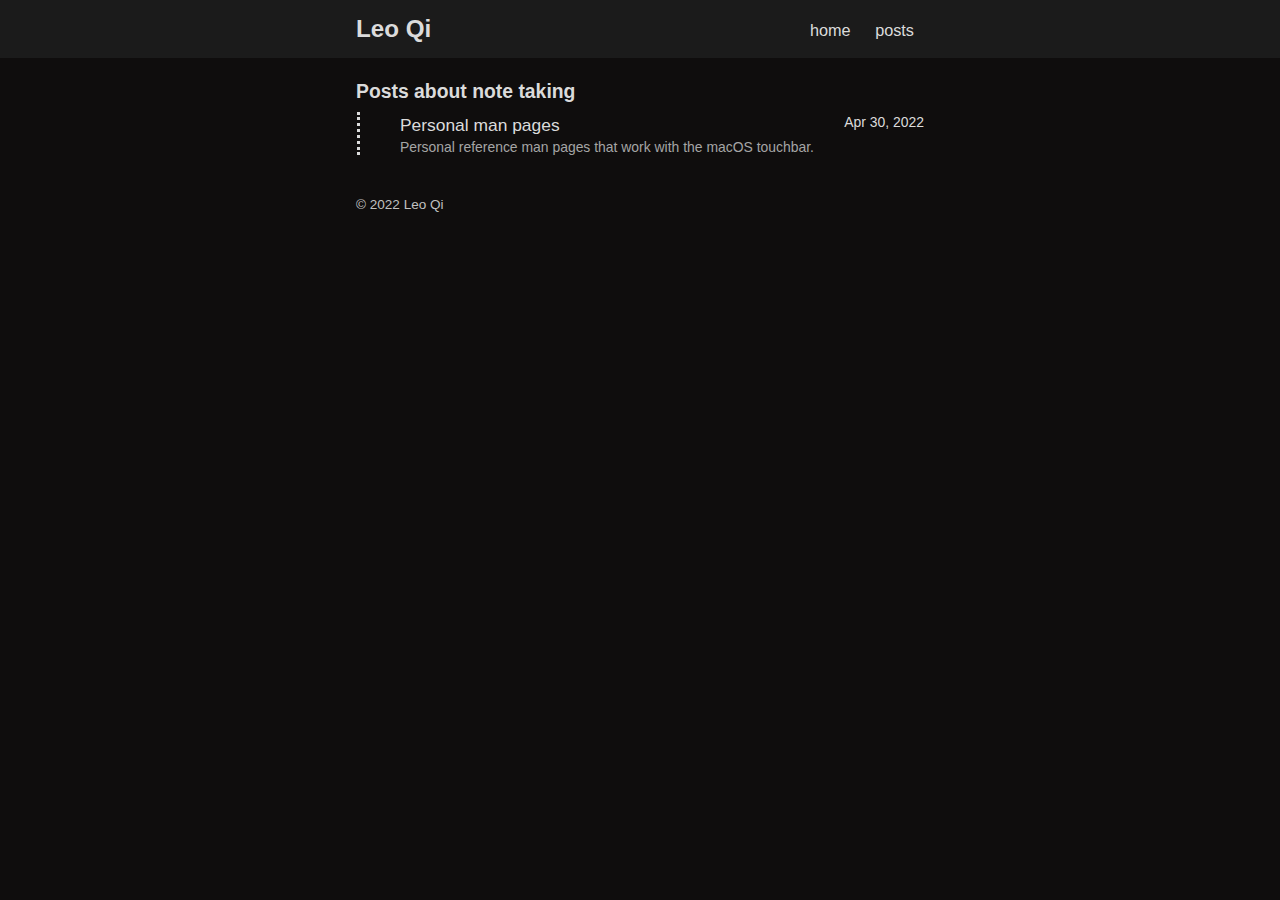
<file: tags/note-taking/index.html>
<!DOCTYPE html>
<html lang="en-US">
  <head><meta charset="utf-8"></meta>
<meta name="viewport" content="width=device-width, initial-scale=1.0"></meta>
<meta name="description" content="leozqi.com"></meta>
<link rel="shortcut icon" href="https://leozqi.com/favicon.svg"></link>
<link rel="alternate" type="application/rss+xml" href="https://leozqi.com/tags/note-taking/index.xml" title="Leo Qi"></link>
<title>note taking</title>
<link rel="stylesheet" href="/css/style.min.css" onload="this.onload=null;this.rel='stylesheet'"></link>
</head>
  <body><header id="banner">
    <nav>
        <h2><a href="https://leozqi.com">Leo Qi</a></h2>
        <ul>
            <li><a href="https://leozqi.com">home</a></li>
            <li>
                
                <a href="/atom.xml" title="posts">posts</a>
                
            </li>
        </ul>
    </nav>
</header>
<main id="content">

  <h3>Posts about note taking</h3>

<ul id="posts">
    <li>
    <a href="https://leozqi.com/personal-man-pages/">
        Personal man pages
        <small><time>Apr 30, 2022</time></small>
    </a>
    <p><small>Personal reference man pages that work with the macOS touchbar.</small></p>
</li>

</ul>

    </main><footer id="footer">
    © 2022 Leo Qi
</footer>
</body>
</html>
</file>
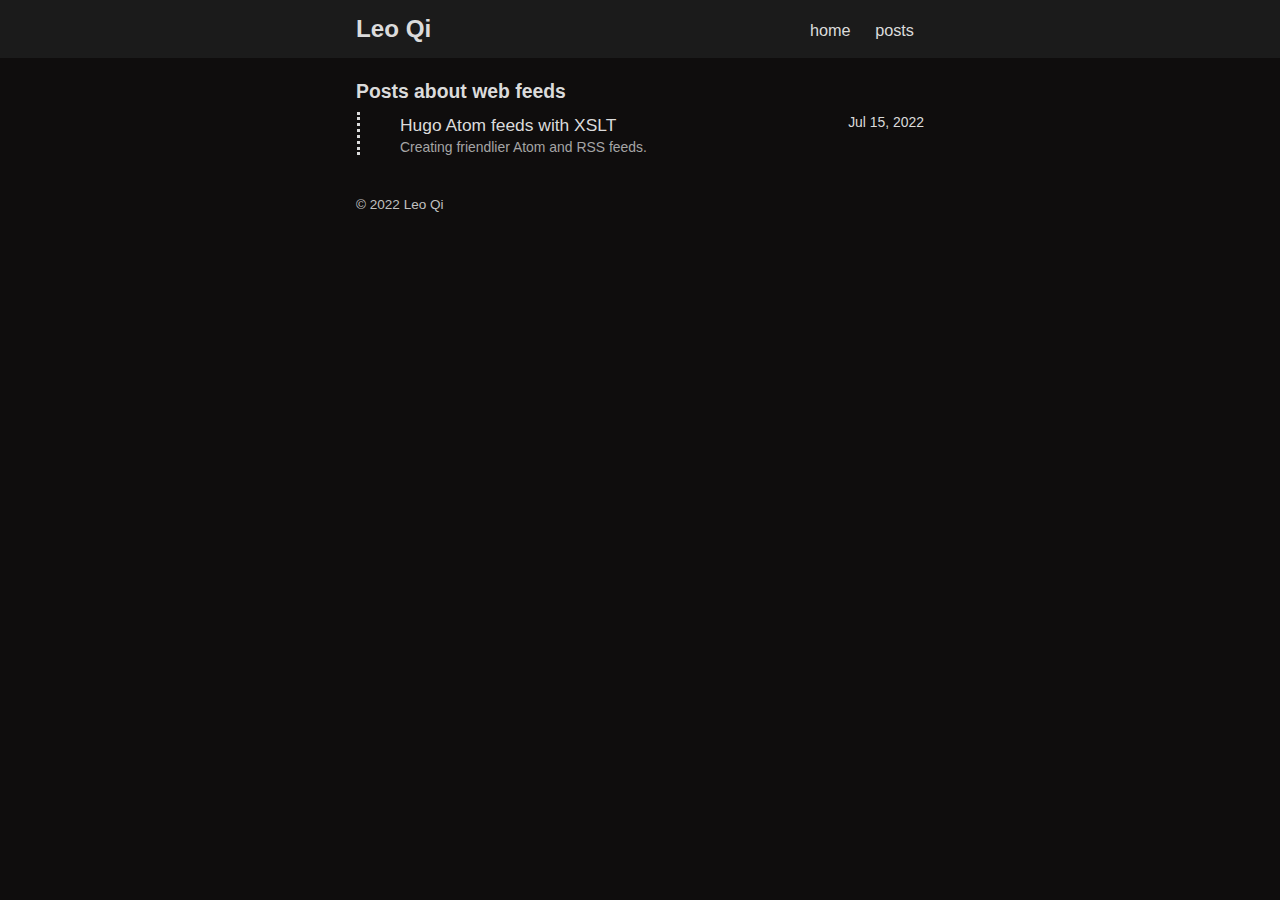
<file: tags/web-feeds/index.html>
<!DOCTYPE html>
<html lang="en-US">
  <head><meta charset="utf-8"></meta>
<meta name="viewport" content="width=device-width, initial-scale=1.0"></meta>
<meta name="description" content="leozqi.com"></meta>
<link rel="shortcut icon" href="https://leozqi.com/favicon.svg"></link>
<link rel="alternate" type="application/rss+xml" href="https://leozqi.com/tags/web-feeds/index.xml" title="Leo Qi"></link>
<title>web feeds</title>
<link rel="preload" as="style" href="/css/style.min.css" onload="this.onload=null;this.rel='stylesheet'"></link>
<noscript>
  <link rel="stylesheet" href="/css/style.min.css"></link>
</noscript>
<script defer src="/js/katex.min.js"></script>
  <script defer src="/js/auto-render.min.js" onload="renderMathInElement(document.body);"></script>
</head>
  <body><header id="banner">
    <nav>
        <h2><a href="https://leozqi.com">Leo Qi</a></h2>
        <ul>
            <li><a href="https://leozqi.com">home</a></li>
            <li>
                
                <a href="/atom.xml" title="posts">posts</a>
                
            </li>
        </ul>
    </nav>
</header>
<main id="content">

  <h3>Posts about web feeds</h3>

<ul id="posts">
    <li>
    <a href="https://leozqi.com/hugo-atom-feeds-with-xslt/">
        Hugo Atom feeds with XSLT
        <small><time>Jul 15, 2022</time></small>
    </a>
    <p><small>Creating friendlier Atom and RSS feeds.</small></p>
</li>

</ul>

    </main><footer id="footer">
    © 2022 Leo Qi
</footer>
</body>
</html>
</file>
<file: css/style.min.css>
:root{--font-main-color:#dbdbdb;--font-text-color:#a5a5a5;--font-accent-color:#369aff;--bg-main-color:#0f0d0d;--bg-accent-color:rgb(27 27 27);--border-color:#dbdbdb;--border-blockquote:#ccc}*,:after,:before{box-sizing:border-box}html{font-size:60.5%}section#card{height:max-content;display:flex}main#content hr,section#card aside{width:max-content;margin-right:auto}@media(min-width:1100px){aside#toc{position:fixed;width:max-content;transform:translateX(-110%)}}section#card td{text-align:left;padding-left:2rem}section#card th{text-align:left}img#profile{border-radius:16%;width:20%;display:table-cell;vertical-align:middle}@media(max-width:450px){img#profile{display:none}}aside p{padding:2px}body{font-size:1.6rem;font-family:Helvetica,sans-serif;color:var(--font-main-color);width:100%;line-height:1.6;background-color:var(--bg-main-color);margin:0 auto;padding:0 16px}a:hover,main#content a:hover,main#content ul#posts li a:hover{color:var(--font-accent-color)}header#banner{background-color:var(--bg-accent-color);position:fixed;top:0;left:0;width:100%;z-index:1;padding-left:16px;padding-right:16px}main{margin-top:80px}header#banner a{text-decoration:none;color:var(--font-main-color)}header#banner a:hover,main#content a,main#content a:hover{text-decoration:underline}header#banner h2{font-size:2.1rem;margin:0;display:inline;vertical-align:middle}header#banner nav{display:flex;flex-flow:row nowrap;align-items:center}header#banner nav ul{list-style-type:none;font-size:1.05em;text-transform:lowercase;margin-left:auto;margin-right:0}header#banner nav ul li{display:inline;vertical-align:middle;padding:0 10px}a,main#content a,main#content ul#posts li a:hover small{color:inherit}main#content h1,main#content h2,main#content h3,main#content h4,main#content h5,main#content h6{margin-bottom:1rem;line-height:1.15;scroll-margin-top:5em}main#content h3.divide{font-size:2rem;margin-bottom:1rem}main#content h1+p,main#content h2+p,main#content h3+p,main#content h4+p,main#content h5+p,main#content h6+p{margin-top:5px}main#content p{color:var(--font-text-color);margin:16px 0}main#content hr{height:1px;border:0;background:var(--font-main-color);width:80%;text-align:left;margin-left:0}main#content abbr{cursor:help}main#content ul#posts{list-style-type:none;font-size:1.6rem;margin-top:0;margin-left:.1rem;border-style:none none none dotted;color:var(--font-main-color)}article ul#toc li{color:var(--font-main-color)}main#content pre code,main#content ul#posts li{padding:0}ul#posts li:not(:last-child){margin-bottom:15px}main#content ul#posts small{font-size:.8em}main#content ul#posts li a{text-decoration:none;display:flex;justify-content:space-between}article{position:relative}article header#post-header h1{display:block;font-size:2.3rem;font-weight:600;line-height:1.15}article header#post-header div{display:block;font-size:.85em;color:var(--font-main-color)}main#content #toc{border:1px solid var(--border-color);border-radius:1px;line-height:26px;margin:16px 0;padding:9px 14px}main#content #toc h4{font-size:1.06em;color:var(--font-main-color);margin:0}main#content #toc nav#TableOfContents{margin-top:4px}main#content #toc nav#TableOfContents>ol,main#content #toc nav#TableOfContents>ul{margin-left:-40px}main#content #toc ol,main#content #toc ul{font-size:.98em;margin:0;padding:0 0 0 40px}main#content #toc ul{list-style-type:none}main#content #toc ol{counter-reset:item}main#content #toc ol li:before{content:counters(item,".")". ";counter-increment:item}main#content figure img,main#content img{max-width:100%;margin:0 auto}main#content figure{margin:16px 0}main#content #toc ol li,main#content figure img{display:block}main#content figure figcaption{font-size:.92em;font-style:italic;line-height:22px;text-align:center;margin-top:6px;padding:0 10px}main#content figure figcaption h4{font-style:normal;display:inline;margin:0}main#content figure figcaption p{display:inline;padding-left:8px;margin:0}main#content blockquote{font-style:italic;margin-top:10px;margin-bottom:10px;margin-left:50px;padding-left:15px;border-left:3px solid var(--border-blockquote)}main#content code,main#content pre{font-family:Menlo,monospace;font-style:normal}main#content code{font-size:.96em;padding:0 5px}main#content pre{display:block;overflow-x:auto;font-size:1.4rem;white-space:pre;line-height:1.4;margin:20px 0;padding:1.5rem}main#content section.footnotes{font-size:.9em}footer#footer{font-size:1.4rem;font-weight:400;color:silver;margin:40px 0}ul:not(#posts) li{color:var(--font-text-color)}ul#posts li p{line-height:1;margin:0;max-width:80%}@media(min-width:770px){body{width:600px;line-height:1.5}header#banner nav{margin-left:auto;margin-right:auto;width:568px}main#content hr{width:80%}header#banner h2{font-size:25px;font-size:2.5rem}main#content h3{font-size:20px;font-size:2rem}main#content ul#posts{font-size:18px;font-size:1.8rem}main#content header#post-header h1{font-size:24px;font-size:2.4rem}main#content img:not(#profile){max-width:108%;margin-left:-3.8%}main#content figure{margin-left:-3.8%}main#content figure img:not(#profile){max-width:108%}main#content pre{width:108%;margin-left:-3.8%;padding:1.5rem 2.2rem}}.chroma{color:#f8f8f2;background-color:inherit}.chroma .err{color:#960050;background-color:#1e0010}.chroma .lntd{vertical-align:top;padding:0;margin:0;border:0}.chroma .lntable{border-spacing:0;padding:0;margin:0;border:0;width:auto;overflow:auto;display:block}.chroma .hl{display:block;width:100%;background-color:#ffc}.chroma .lnt{margin-right:.4em;padding:0 .4em;color:#7f7f7f}.chroma .ln{margin-right:.4em;padding:0 .4em;color:#7f7f7f}.chroma .k{color:#66d9ef}.chroma .kc{color:#66d9ef}.chroma .kd{color:#66d9ef}.chroma .kn{color:#f92672}.chroma .kp{color:#66d9ef}.chroma .kr{color:#66d9ef}.chroma .kt{color:#66d9ef}.chroma .na{color:#a6e22e}.chroma .nc{color:#a6e22e}.chroma .no{color:#66d9ef}.chroma .nd{color:#a6e22e}.chroma .ne{color:#a6e22e}.chroma .nf{color:#a6e22e}.chroma .nx{color:#a6e22e}.chroma .nt{color:#f92672}.chroma .l{color:#ae81ff}.chroma .ld{color:#e6db74}.chroma .s{color:#e6db74}.chroma .sa{color:#e6db74}.chroma .sb{color:#e6db74}.chroma .sc{color:#e6db74}.chroma .dl{color:#e6db74}.chroma .sd{color:#e6db74}.chroma .s2{color:#e6db74}.chroma .se{color:#ae81ff}.chroma .sh{color:#e6db74}.chroma .si{color:#e6db74}.chroma .sx{color:#e6db74}.chroma .sr{color:#e6db74}.chroma .s1{color:#e6db74}.chroma .ss{color:#e6db74}.chroma .m{color:#ae81ff}.chroma .mb{color:#ae81ff}.chroma .mf{color:#ae81ff}.chroma .mh{color:#ae81ff}.chroma .mi{color:#ae81ff}.chroma .il{color:#ae81ff}.chroma .mo{color:#ae81ff}.chroma .o{color:#f92672}.chroma .ow{color:#f92672}.chroma .c{color:#75715e}.chroma .ch{color:#75715e}.chroma .cm{color:#75715e}.chroma .c1{color:#75715e}.chroma .cs{color:#75715e}.chroma .cp{color:#75715e}.chroma .cpf{color:#75715e}.chroma .gd{color:#f92672}.chroma .ge{font-style:italic}.chroma .gi{color:#a6e22e}.chroma .gs{font-weight:700}.chroma .gu{color:#75715e}
</file>
